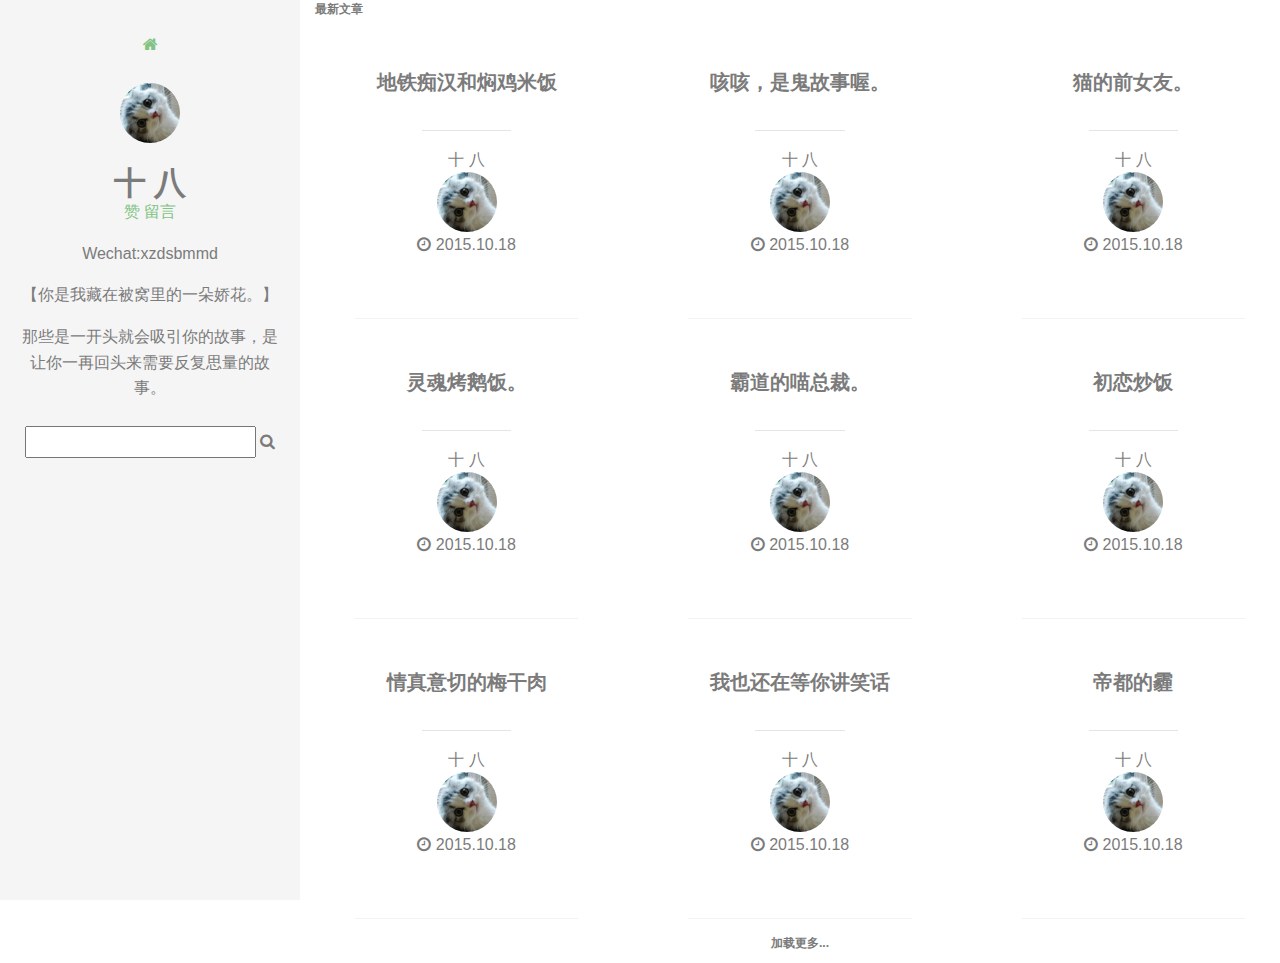
<file: index.html>
<!doctype html>
<html class="no-js">
<head>
  <meta charset="utf-8">
  <meta http-equiv="X-UA-Compatible" content="IE=edge">
  <meta name="description" content="">
  <meta name="keywords" content="">
  <meta name="viewport"
        content="width=device-width, initial-scale=1, maximum-scale=1, user-scalable=no">
  <title>喵博！</title>

  <!-- Set render engine for 360 browser -->
  <meta name="renderer" content="webkit">

  <!-- No Baidu Siteapp-->
  <meta http-equiv="Cache-Control" content="no-siteapp"/>

  <link rel="icon" type="image/png" href="assets/i/favicon.png">

  <!-- Add to homescreen for Chrome on Android -->
  <meta name="mobile-web-app-capable" content="yes">
  <link rel="icon" sizes="192x192" href="assets/i/app-icon72x72@2x.png">

  <!-- Add to homescreen for Safari on iOS -->
  <meta name="apple-mobile-web-app-capable" content="yes">
  <meta name="apple-mobile-web-app-status-bar-style" content="black">
  <meta name="apple-mobile-web-app-title" content="Amaze UI"/>
  <link rel="apple-touch-icon-precomposed" href="assets/i/app-icon72x72@2x.png">

  <!-- Tile icon for Win8 (144x144 + tile color) -->
  <meta name="msapplication-TileImage" content="assets/i/app-icon72x72@2x.png">
  <meta name="msapplication-TileColor" content="#0e90d2">
  <link rel="stylesheet" href="assets/css/amazeui.min.css">
  <link rel="stylesheet" href="assets/css/app.css">
</head>
<body>

<div class="am-g">
  <button id="m18-menu" class="am-topbar-btn am-topbar-toggle am-btn am-btn-sm am-btn-success am-show-sm-only am-fl"
          data-am-collapse="{target: '#doc-topbar-collapse-4'}" style="z-index: 100"><span class="am-sr-only">Meun</span> <span
          class="am-icon-bars"></span></button>
  <div id="theSidebar" class="am-sidebar">
    <button class="close-button am-icon-close"></button>
    <div class="am-links">
      <a class="am-icon-home" href="http://m18.pub" title="主页"><span></span></a>
    </div>
    <br>
    <img class="am-circle" src="assets/img/authors/1.png" alt="神经猫" />
    <h1><span>十 八</span></h1>
    <nav class="am-cred">
      <a href="" onclick="alert('爱你哟~')">赞</a>
      <a class="am-current" href="http://m18.pub/say/13">留言</a>
      <p>Wechat:xzdsbmmd</p>
    </nav>
    <div class="am-related">
      <p>【你是我藏在被窝里的一朵娇花。】</p>
      那些是一开头就会吸引你的故事，是让你一再回头来需要反复思量的故事。
    </div>
    <br>
    <input type="text" class="am-selected-search"> <i class="am-icon-search"></i>
  </div>


  <div id="theBlog" class="am-container am-main">
    <header>
      <h2 class="bar-headline">最新文章</h2>
    </header>
    <section class="am-g">
      <a class="am-u-sm-12 am-u-md-6 am-u-lg-4 m18-item" href="#">
        <h2 class="title title--preview">地铁痴汉和焖鸡米饭</h2>
        <div class="loader"></div>
        <span class="nickName">十 八</span>
        <div class="meta meta--preview">
          <img class="am-circle" src="assets/img/authors/1.png" alt="十八" />
          <br>
          <span class="meta__reading-time"><i class="am-icon-clock-o"></i> 2015.10.18</span>
        </div>
      </a>

      <a class="am-u-sm-12 am-u-md-6 am-u-lg-4 m18-item" href="#">
        <h2 class="title title--preview">咳咳，是鬼故事喔。</h2>
        <div class="loader"></div>
        <span class="nickName">十 八</span>
        <div class="meta meta--preview">
          <img class="am-circle" src="assets/img/authors/1.png" alt="十八" />
          <br>
          <span class="meta__reading-time"><i class="am-icon-clock-o"></i> 2015.10.18</span>
        </div>
      </a>
      <a class="am-u-sm-12 am-u-md-6 am-u-lg-4 m18-item" href="#">
        <h2 class="title title--preview">猫的前女友。</h2>
        <div class="loader"></div>
        <span class="nickName">十 八</span>
        <div class="meta meta--preview">
          <img class="am-circle" src="assets/img/authors/1.png" alt="十八" />
          <br>
          <span class="meta__reading-time"><i class="am-icon-clock-o"></i> 2015.10.18</span>
        </div>
      </a>
      <a class="am-u-sm-12 am-u-md-6 am-u-lg-4 m18-item" href="#">
        <h2 class="title title--preview">灵魂烤鹅饭。</h2>
        <div class="loader"></div>
        <span class="nickName">十 八</span>
        <div class="meta meta--preview">
          <img class="am-circle" src="assets/img/authors/1.png" alt="十八" />
          <br>
          <span class="meta__reading-time"><i class="am-icon-clock-o"></i> 2015.10.18</span>
        </div>
      </a>
      <a class="am-u-sm-12 am-u-md-6 am-u-lg-4 m18-item" href="#">
        <h2 class="title title--preview">霸道的喵总裁。</h2>
        <div class="loader"></div>
        <span class="nickName">十 八</span>
        <div class="meta meta--preview">
          <img class="am-circle" src="assets/img/authors/1.png" alt="十八" />
          <br>
          <span class="meta__reading-time"><i class="am-icon-clock-o"></i> 2015.10.18</span>
        </div>
      </a>
      <a class="am-u-sm-12 am-u-md-6 am-u-lg-4 m18-item" href="#">
        <h2 class="title title--preview">初恋炒饭</h2>
        <div class="loader"></div>
        <span class="nickName">十 八</span>
        <div class="meta meta--preview">
          <img class="am-circle" src="assets/img/authors/1.png" alt="十八" />
          <br>
          <span class="meta__reading-time"><i class="am-icon-clock-o"></i> 2015.10.18</span>
        </div>
      </a>
      <a class="am-u-sm-12 am-u-md-6 am-u-lg-4 m18-item" href="#">
        <h2 class="title title--preview">情真意切的梅干肉</h2>
        <div class="loader"></div>
        <span class="nickName">十 八</span>
        <div class="meta meta--preview">
          <img class="am-circle" src="assets/img/authors/1.png" alt="十八" />
          <br>
          <span class="meta__reading-time"><i class="am-icon-clock-o"></i> 2015.10.18</span>
        </div>
      </a>
      <a class="am-u-sm-12 am-u-md-6 am-u-lg-4 m18-item" href="#">
        <h2 class="title title--preview">我也还在等你讲笑话</h2>
        <div class="loader"></div>
        <span class="nickName">十 八</span>
        <div class="meta meta--preview">
          <img class="am-circle" src="assets/img/authors/1.png" alt="十八" />
          <br>
          <span class="meta__reading-time"><i class="am-icon-clock-o"></i> 2015.10.18</span>
        </div>
      </a>
      <a class="am-u-sm-12 am-u-md-6 am-u-lg-4 m18-item" href="#">
        <h2 class="title title--preview">帝都的霾</h2>
        <div class="loader"></div>
        <span class="nickName">十 八</span>
        <div class="meta meta--preview">
          <img class="am-circle" src="assets/img/authors/1.png" alt="十八" />
          <br>
          <span class="meta__reading-time"><i class="am-icon-clock-o"></i> 2015.10.18</span>
        </div>
      </a>
    </section>


    <footer class="more-page">
      <span>加载更多...</span>
    </footer>


    <section class="am-container content">
      <div class="scroll-wrap">
      <article class="content__item">
        <span class="category category--full">分类:故事</span>
        <h2 class="title title--full">地铁痴汉和焖鸡米饭</h2>
        <div class="meta meta--full">
          <img class="am-circle" src="assets/img/authors/1.png" alt="author04" />
          <span class="meta__author">十 八</span>
          <span class="meta__date"><i class="am-icon-calendar"></i>2015-10-18</span>
          <span class="meta__misc meta__misc--seperator"><i class="am-icon-comment"></i> 7 </span>
          <span class="meta__misc"><i class="am-icon-heart"></i> 12 </span>
          <nav class="article-nav">
            <button><i class="am-icon-angle-left"></i> <span>上一篇</span></button>
            <button><span>下一篇</span> <i class="am-icon-angle-right"></i></button>
          </nav>
        </div>
        <p>第一次遇到痴汉D是在地铁上</p>
        <p>拥挤的车厢里 他不过是站在我对面戴着一副眼镜的陌生人</p>
        <p>开出一站的路 车厢不断涌入更多的人</p>
        <p>他握着扶手 慢慢的向旁边穿着短裙的女子挪了挪脚 然后很是自然的放开手再抓住另一边稍近的扶手</p>
        <p>（一串很自然很连贯的动作）</p>
        <p>这个看似无心的举动 被我全看在眼里 我开始偷偷重新打量他</p>
        <p>干练的短发 一脸严肃的表情 两道微微弯曲的眉毛却透露着一丝紧张</p>
        <p>随意搭在裤包的手 跟着车厢有节奏的轻微摆动</p>
        <p>慢慢的 幅度越来越大 并拢的手掌在穿着短裙的女子大腿上 轻轻的蹭了一下</p>
        <p>两下 三下 四下 ....  </p>
        <p>接着他的手开始在女子的大腿上游刃有余的来回抚摸</p>
        <p>女子完全没有透露出任何不适的神态</p>
        <p>于是我毫不客气的拿起手机</p>
        <p>这是我发现从他</p>
        <p>玻璃镜片折射出他轻浮的眼神</p>
        <span class="category category--full">关键词:故事</span>
      </article>
        <article class="content__item">
          <span class="category category--full">分类:故事</span>
          <h2 class="title title--full">咳咳，是鬼故事喔。</h2>
          <div class="meta meta--full">
            <img class="am-circle" src="assets/img/authors/1.png" alt="author04" />
            <span class="meta__author">十 八</span>
            <span class="meta__date"><i class="am-icon-calendar"></i>2015-10-18</span>
            <span class="meta__misc meta__misc--seperator"><i class="am-icon-comment"></i> 7 </span>
            <span class="meta__misc"><i class="am-icon-heart"></i> 12 </span>
            <nav class="article-nav">
              <button><i class="am-icon-angle-left"></i> <span>上一篇</span></button>
              <button><span>下一篇</span> <i class="am-icon-angle-right"></i></button>
            </nav>
          </div>
          <p>出差的时光就应该是这样，在酒店挂掉准时打来的夜间服务，满怀激情的撕开买好的泡面，坐下来美美的吃上一顿。</p>
          <p>“等一下！”</p>
          <p>一个不知道从哪里冒出来的死胖子</p>
          <p>“吃泡面可是要加火腿肠的哟”</p>
          <p>我表情瞬间僵硬只能用眼球对准他</p>
          <p>“诶，你是谁”</p>
          <p>“霍霍，我就是方便面怨灵喔！”</p>
          <p>我眼里全是胖子的手慢慢把泡面慢慢挪到自己面前。</p>
          <p>“有这么奇怪的怨灵吗”</p>
          <p>我试着用力往回拉了拉泡面。</p>
          <p>“霍霍，简单来说就是...”胖子说着用另一只扣着下巴像是在回忆什么</p>
          <p>“认识她的第70天，是个下雨的周末.我赖着床，她在厨房做着我最爱的泡面.我们...”</p>
          <p>我趁着胖子走神狠狠从他手里抽回了泡面放得离他远远的。</p>
          <p>“听上去好像会是很长的日常呢”</p>
          <p>我说着已经撕开了最后一包蔬菜调料撒进泡面里。</p>
          <p>“不可以！”</p>
          <p>胖子大声叫着声音渐渐变的很小</p>
          <p>“不.不可以吃，不可以吃没有火腿肠的泡面”</p>
          <p>“会死吗”</p>
          <p>胖子看着我的表情似乎没听明白我的话</p>
          <p>“不会”</p>
          <p>我已经端着水壶把泡面上撕开的口子往后压住准备加水露出得意的笑容</p>
          <p>“我就知道”</p>
          <br>
          <p>“你会忘掉你爱的人喔”</p>
          <p>我端着水壶的手已经在半空开始脱力的轻微颤抖</p>
          <p>“方便面怨灵的诅咒就是在他面前吃没加火腿肠的泡面会忘掉爱的人喔”</p>

          <span class="category category--full">关键词:故事</span>
        </article>
      </div>
      <button class="close-button"><i class="am-icon-close"></i><span>关闭</span></button>
    </section>
  </div>

</div>


<!--[if (gte IE 9)|!(IE)]><!-->
<script src="http://apps.bdimg.com/libs/jquery/2.1.4/jquery.min.js"></script>
<!--<![endif]-->
<!--[if lte IE 8 ]>
<script src="http://apps.bdimg.com/libs/jquery/1.11.3/jquery.min.js"></script>
<script src="http://cdn.staticfile.org/modernizr/2.8.3/modernizr.js"></script>
<script src="http://cdn.amazeui.org/amazeui/2.4.2/js/amazeui.ie8polyfill.min.js"></script>
<![endif]-->
<script src="assets/js/amazeui.min.js"></script>
<script src="assets/js/modernizr.custom.js"></script>
<script type="text/javascript" src="assets/js/app.js"></script>
</body>
</html>
</file>
<file: assets/css/app.css>
/* 

app.css

 */

/*对三屏幕做适应(官方有自带网格，所以只针对新添控件做了适应修改)*/


@media screen and (max-width: 599px) {
    .am-sidebar {
        -webkit-transform: translate3d(-100%, 0, 0);
        transform: translate3d(-100%, 0, 0);
        -webkit-transition: -webkit-transform 0.3s;
        transition: -webkit-transform 0.3s;
    }

    .am-sidebar.am-sidebar--open {
        -webkit-transform: translate3d(0, 0, 0);
        transform: translate3d(0, 0, 0);
    }

    .am-sidebar.am-sidebar--open ~ .am-main {

        pointer-events: none;
    }

    .am-sidebar .close-button {
        opacity: 1;
        pointer-events: auto;
    }

    .content__item {
        padding: 80px 20px 40px;
    }

    .content .close-button {
        padding: 10px 20px;
    }

    .content .close-button::before {
        content: '';
        position: absolute;
        top: 0;
        right: 0;
        background: #fff;
        border-bottom: 1px solid #f5f5f5;
        width: 100vw;
        height: 50px;
        pointer-events: none;
        z-index: -1;
    }

}

@media screen and (min-width: 600px) {

    .am-sidebar{
        -webkit-transition: -webkit-transform 0.5s;
        transition: transform 0.5s;
    }
    .am-main {

        height: 100%;
        margin-left: 300px;
    }
    .m18-item {
        padding: 45px 45px 30px;
    }
    .content__item {
        right: 0;
        padding-left: 340px;
    }

}

@media screen and (min-width: 900px){


    .m18-item {

        border: none;
    }


    .m18-item--loading.grid__item::before {
        opacity: 0;
    }


}

/*控制整体的背景，字体，颜色*/

body {
    background: #fff;
    color: #7b7b7b;
    font-weight: 400;
    font-size: 16px;
    font-family: "Martel Sans", Arial, sans-serif;
    -webkit-font-smoothing: antialiased;
    -moz-osx-font-smoothing: grayscale;
    overflow: hidden;
    overflow-y: scroll;
}

a {
    outline: none;
    color: #81c483;
    text-decoration: none;
}

a:hover,
a:focus {
    color: #333;
    outline: none;
}

button:focus {
    outline: none;
}
input:focus{

    outline: none;

}

.noscroll {
    overflow: hidden;
}

/*  新增侧边栏 需要给一个具体的宽度,默认300px */
.am-sidebar {
    text-align: center;
    background: #f5f5f5;
    z-index: 1000;
    position: fixed;
    width: 300px;
    max-width: 100%;
    height: 100%;
    height: 100vh;
    top: 0;
    left: 0;
    padding: 2em 1em;
}

.am-sidebar h1 {
    margin: 0.75em 0 0;
    font-size: 2em;
    line-height: 1;
}

.am-sidebar h1 span {
    display: block;
}


/* 关闭按钮 (针对侧边栏与正文) */
.close-button {
    position: absolute;
    border: none;
    background: none;
    margin: 0;
    z-index: 100;
    top: 0;
    right: 0;
    font-size: 18px;
    color: #ddd;
    cursor: pointer;
    pointer-events: none;
    padding: 20px 30px;
    opacity: 0;
    -webkit-touch-callout: none;
    -webkit-user-select: none;
    -khtml-user-select: none;
    -moz-user-select: none;
    -ms-user-select: none;
    user-select: none;
    -webkit-transition: opacity 0.3s;
    transition: opacity 0.3s;
}


.close-button span {
    display: none;
}

.close-button:focus{
    display: none;
}
.close-button:hover {
    color: #7b7b7b;
}

/* 在正文显示关闭按钮 */
.close-button--show {
    opacity: 1;
    pointer-events: auto;
}


/*右侧主体页面的细节修改*/

.am-main {
    position: relative;
    z-index: 50;
}

.bar-headline {
    margin: 0;
    font-size: 0.75em;
}




/* 新增列表显示的元素 */
.m18-item {
    padding: 15px 55px 30px;
    position: relative;
    color: inherit;
    background: #fff;
    min-height: 300px;
    cursor: pointer;
    text-align: center;
    display: -webkit-box;
    display: -webkit-flex;
    display: -ms-flexbox;
    display: flex;
    -webkit-box-direction: normal;
    -webkit-box-orient: vertical;
    -webkit-flex-direction: column;
    -ms-flex-direction: column;
    flex-direction: column;
    -webkit-justify-content: center;
    justify-content: center;
}
.m18-item::before {
    position: absolute;
    content: '';
    top: 0px;
    right: 55px;
    bottom: 0px;
    left: 55px;
    border-bottom: 1px solid rgba(74, 74, 74, 0.075);
}

.m18-item * {
    z-index: 10;
}

.m18-item{
    -webkit-transition-delay: 0s;
    transition-delay: 0s;
}

.m18-item:hover .meta--preview .am-circle,
.m18-item:focus .meta--preview .am-circle, {
    -webkit-filter: none;
    filter: none;
}

/*加载更多*/


.more-page {
    width: 100%;
    background: #fff;
    padding: 15px 15px 10px;
    text-align: center;
    font-size: 0.75em;
    font-weight: bold;
    cursor: default;
}




/*加载文章时的动画效果*/

.m18-item--loading .am-circle {
    -webkit-transition-delay: 0.1s;
    transition-delay: 0.1s;
}

.m18-item--loading .meta__date {
    -webkit-transition-delay: 0.17s;
    transition-delay: 0.17s;
}

.m18-item--loading .meta__reading-time {
    -webkit-transition-delay: 0.24s;
    transition-delay: 0.24s;
}

.m18-item--loading .am-circle,
.m18-item--loading .meta__date,
.m18-item--loading .meta__reading-time {
    -webkit-transform: scale3d(0.5, 0.5, 1);
    transform: scale3d(0.5, 0.5, 1);
    opacity: 0;
}


/*进度条*/
.loader {
    height: 1px;
    width: 40%;
    margin: 1em auto;
    position: relative;
    background: rgba(0, 0, 0, 0.1);
}


.loader::before {
    content: '';
    position: absolute;
    width: 100%;
    height: 3px;
    background: #a4e7ad;
    left: 0;
    top: -1px;
    -webkit-transform: scale3d(0, 1, 1);
    transform: scale3d(0, 1, 1);
    -webkit-transform-origin: 0% 50%;
    transform-origin: 0% 50%;
}




.m18-item--loading .loader::before {
    -webkit-transition: -webkit-transform 1s;
    transition: transform 1s;
    -webkit-transition-timing-function: cubic-bezier(0.165, 0.84, 0.44, 1);
    transition-timing-function: cubic-bezier(0.165, 0.84, 0.44, 1);
    -webkit-transform: scale3d(1, 1, 1);
    transform: scale3d(1, 1, 1);
}


/* 打开文章的动画效果 */
.m18-item--animate .title--preview {
    -webkit-transition-delay: 0s;
    transition-delay: 0s;
    opacity: 0;
    -webkit-transform: translate3d(0, -20px, 0);
    transform: translate3d(0, -20px, 0);
}

.m18-item--animate .loader {
    -webkit-transition-delay: 0.1s;
    transition-delay: 0.1s;
    opacity: 0;
    -webkit-transform: translate3d(0, -30px, 0);
    transform: translate3d(0, -30px, 0);
}

.m18-item--animate .nickName {
    -webkit-transition-delay: 0.15s;
    transition-delay: 0.15s;
    opacity: 0;
    -webkit-transform: translate3d(0, -40px, 0);
    transform: translate3d(0, -40px, 0);
}

/*正文蒙版动画*/
.placeholder {
    pointer-events: none;
    position: absolute;
    width: calc(100% + 5px);
    height: calc(100vh + 5px);
    z-index: 100;
    top: 0;
    left: 0;
    background: #fff;
    -webkit-transform-origin: 0 0;
    transform-origin: 0 0;
}

.placeholder.placeholder--trans-in {
    -webkit-transition: -webkit-transform 0.5s;
    transition: transform 0.5s;
    -webkit-transition-timing-function: cubic-bezier(0.165, 0.84, 0.44, 1);
    transition-timing-function: cubic-bezier(0.165, 0.84, 0.44, 1);
}

.placeholder.placeholder--trans-out {
    -webkit-transition: -webkit-transform 0.5s;
    transition: transform 0.5s;
}


/*正文类*/

/* main content */
.content {
    position: absolute;
    top: 0;
    left: 0;
    width: 100%;
    pointer-events: none;
    height: 0;
    /* Avoid second scroll bar in Chrome! */
    visibility: hidden;
    z-index: 400;
    overflow: hidden;
}

.content.content--show {
    height: 100vh;
    pointer-events: auto;
    visibility: visible;
}

.content__item {
    position: absolute;
    top: 0;
    width: 100%;
    overflow: hidden;
    height: 0;
    opacity: 0;
    padding: 60px 60px 80px 60px;
    pointer-events: none;
    font-size: 0.85em;
}
.content__item p {
    max-width: 1200px;
    margin: 1em auto;
    text-align: justify;
}
.content__item p:first-of-type {
    font-size: 1.35em;
}

.content__item.content__item--show {
    height: auto;
    min-height: 100vh;
    opacity: 1;
    pointer-events: auto;
    -webkit-transition: opacity 0.6s;
    transition: opacity 0.6s;
}
/* 文章滚动条 */
.scroll-wrap {
    position: absolute;
    width: 100%;
    height: 100%;
    left: 0;
    top: 0;
    z-index: 1;
    overflow-y: scroll;
    -webkit-overflow-scrolling: touch;
}


/* 正文内容动画效果 */

.category--full {
    font-size: 1.25em;
    margin-bottom: 20px;
    color: #81c483;
}

.title--full {
    font-size: 3.25em;
}

.meta--full {
    font-size: 1em;
    margin: 0 auto 2em;
    max-width: 1200px;
}

.meta--full .meta__author {
    display: block;

    font-weight: bold;
    margin-bottom: 20px;
}
.meta--full .meta__author::before {
    content: '';
    font-weight: normal;
    font-family: fontawesome;
}
.meta--full .meta__category {
    font-style: italic;
    float: left;
    margin: 0 5px;
    font-family: "Playfair Display", serif;
}
.meta--full .meta__category::before {
    content: "in ";
}
.meta--full .am-circle {
    margin: 1em auto;
}

.category--full,
.title--full,
.meta--full .am-circle,
.meta--full .meta__author,
.meta--full .meta__date,
.meta--full .meta__reading-time {
    opacity: 0;
}

.content__item p {
    opacity: 0;
}

.category--full,
.title--full {
    -webkit-transform: translate3d(0, 40px, 0);
    transform: translate3d(0, 40px, 0);
}
.meta--full .am-circle,
.meta--full .meta__author,
.meta--full .meta__date,
.meta--full .meta__reading-time {
    -webkit-transform: scale3d(0.5, 0.5, 1);
    transform: scale3d(0.5, 0.5, 1);
}



/*贝塞尔曲线效果*/
.content__item--show .category--full,
.content__item--show .title--full,
.content__item--show .meta--full .am-circle,
.content__item--show .meta--full .meta__author,
.content__item--show .meta--full .meta__date,
.content__item--show .meta--full .meta__reading-time {
    opacity: 1;
    -webkit-transform: translate3d(0, 0, 0);
    transform: translate3d(0, 0, 0);
    -webkit-transition: -webkit-transform 0.3s, opacity 0.3s;
    transition: transform 0.3s, opacity 0.3s;
    -webkit-transition-timing-function: cubic-bezier(0.2, 1, 0.3, 1);
    transition-timing-function: cubic-bezier(0.2, 1, 0.3, 1);
}
.content__item--show .category--full,
.content__item--show .title--full {
    -webkit-transition-timing-function: ease-out;
    transition-timing-function: ease-out;
}

.content__item--show .title--full {
    -webkit-transition-delay: 0.05s;
    transition-delay: 0.05s;
}

.content__item--show .meta--full .am-circle {
    -webkit-transition-delay: 0.2s;
    transition-delay: 0.2s;
}

.content__item--show .meta--full .meta__date {
    -webkit-transition-delay: 0.27s;
    transition-delay: 0.27s;
}

.content__item--show .meta--full .meta__reading-time {
    -webkit-transition-delay: 0.34s;
    transition-delay: 0.34s;
}

.content__item--show.content__item p {
    opacity: 1;
    -webkit-transition: opacity 0.5s 0.25s;
    transition: opacity 0.5s 0.25s;
}
</file>
